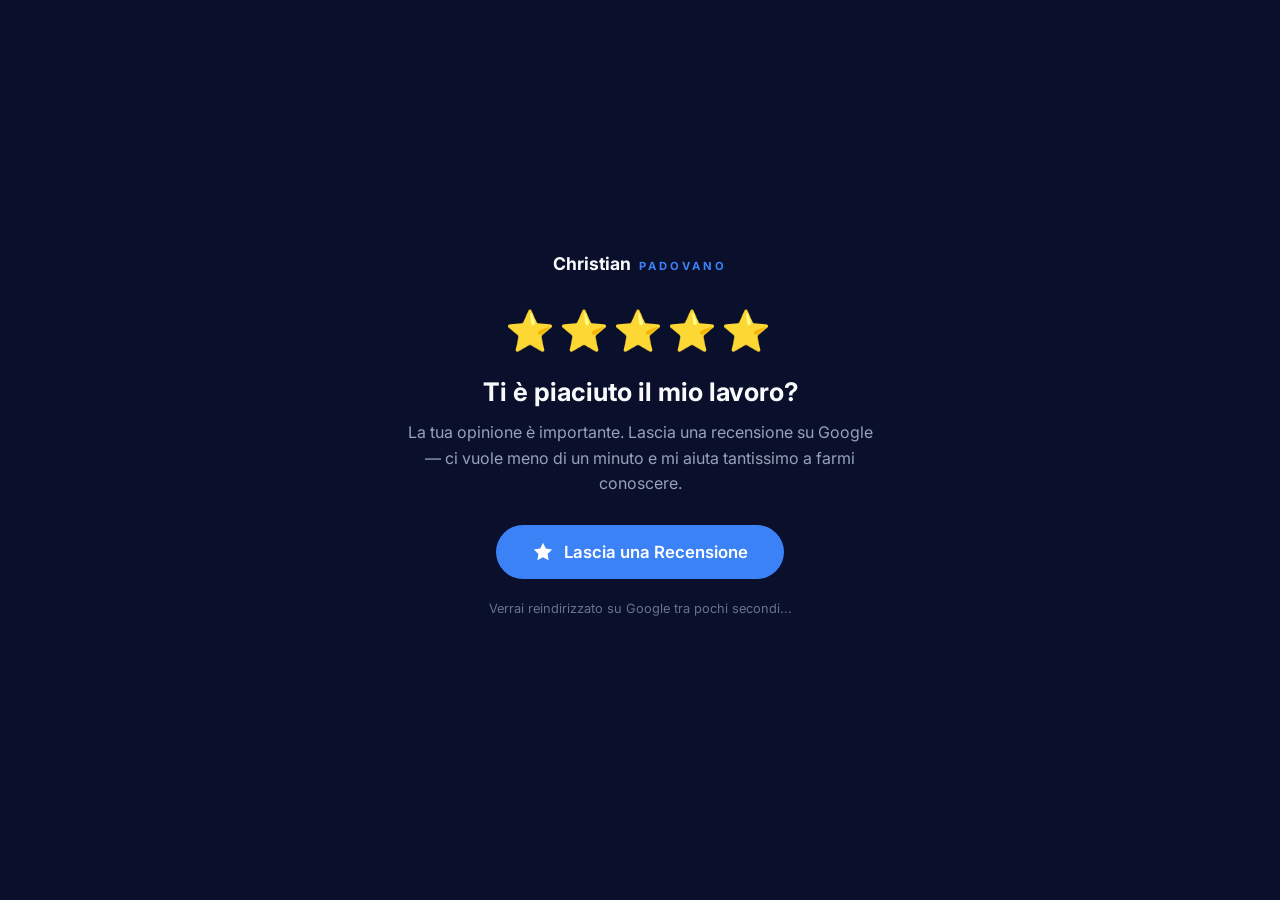
<file: christian-padovano-site/recensioni.html>
<!DOCTYPE html>
<html lang="it">
<head>
  <meta charset="UTF-8">
  <meta name="viewport" content="width=device-width, initial-scale=1.0">
  <title>Lascia una Recensione — Christian Padovano Web Design</title>
  <meta name="description" content="Lascia una recensione su Google per Christian Padovano Web Design, Salerno.">
  <meta http-equiv="refresh" content="3;url=https://g.page/r/CZlwf-M7drNFEAE/review">
  <link rel="icon" type="image/svg+xml" href="favicon.svg">
  <link rel="preconnect" href="https://fonts.googleapis.com">
  <link rel="preconnect" href="https://fonts.gstatic.com" crossorigin>
  <link href="https://fonts.googleapis.com/css2?family=Inter:wght@400;600;700&display=swap" rel="stylesheet">
  <style>
    * { margin: 0; padding: 0; box-sizing: border-box; }
    body {
      font-family: 'Inter', sans-serif;
      background: #0A0F2C;
      color: #F8FAFC;
      min-height: 100vh;
      display: flex;
      align-items: center;
      justify-content: center;
      text-align: center;
      padding: 24px;
    }
    .box {
      max-width: 480px;
      width: 100%;
    }
    .stars { font-size: 2.5rem; margin-bottom: 20px; letter-spacing: 4px; }
    h1 { font-size: 1.6rem; font-weight: 700; margin-bottom: 12px; line-height: 1.3; }
    p { color: #94A3B8; font-size: 1rem; margin-bottom: 28px; line-height: 1.6; }
    .btn {
      display: inline-flex; align-items: center; gap: 10px;
      background: #3B82F6; color: #fff; font-family: inherit;
      font-weight: 600; font-size: 1.05rem;
      padding: 16px 36px; border-radius: 50px; border: none;
      cursor: pointer; text-decoration: none;
      transition: all .3s ease;
    }
    .btn:hover { background: #60A5FA; transform: translateY(-2px); box-shadow: 0 8px 30px rgba(59,130,246,.3); }
    .note { color: #64748b; font-size: .8rem; margin-top: 20px; }
    .logo { margin-bottom: 32px; }
    .logo span:first-child { font-family: 'Inter', sans-serif; font-weight: 700; font-size: 1.1rem; }
    .logo span:last-child { font-size: .7rem; color: #3B82F6; font-weight: 700; letter-spacing: 3px; text-transform: uppercase; margin-left: 8px; }
  </style>
</head>
<body>
  <div class="box">
    <div class="logo">
      <span>Christian</span><span>PADOVANO</span>
    </div>
    <div class="stars">⭐⭐⭐⭐⭐</div>
    <h1>Ti è piaciuto il mio lavoro?</h1>
    <p>La tua opinione è importante. Lascia una recensione su Google — ci vuole meno di un minuto e mi aiuta tantissimo a farmi conoscere.</p>
    <a href="https://g.page/r/CZlwf-M7drNFEAE/review" class="btn">
      <svg width="22" height="22" viewBox="0 0 24 24" fill="currentColor"><path d="M12 2l3.09 6.26L22 9.27l-5 4.87 1.18 6.88L12 17.77l-6.18 3.25L7 14.14 2 9.27l6.91-1.01L12 2z"/></svg>
      Lascia una Recensione
    </a>
    <p class="note">Verrai reindirizzato su Google tra pochi secondi...</p>
  </div>
</body>
</html>
</file>
